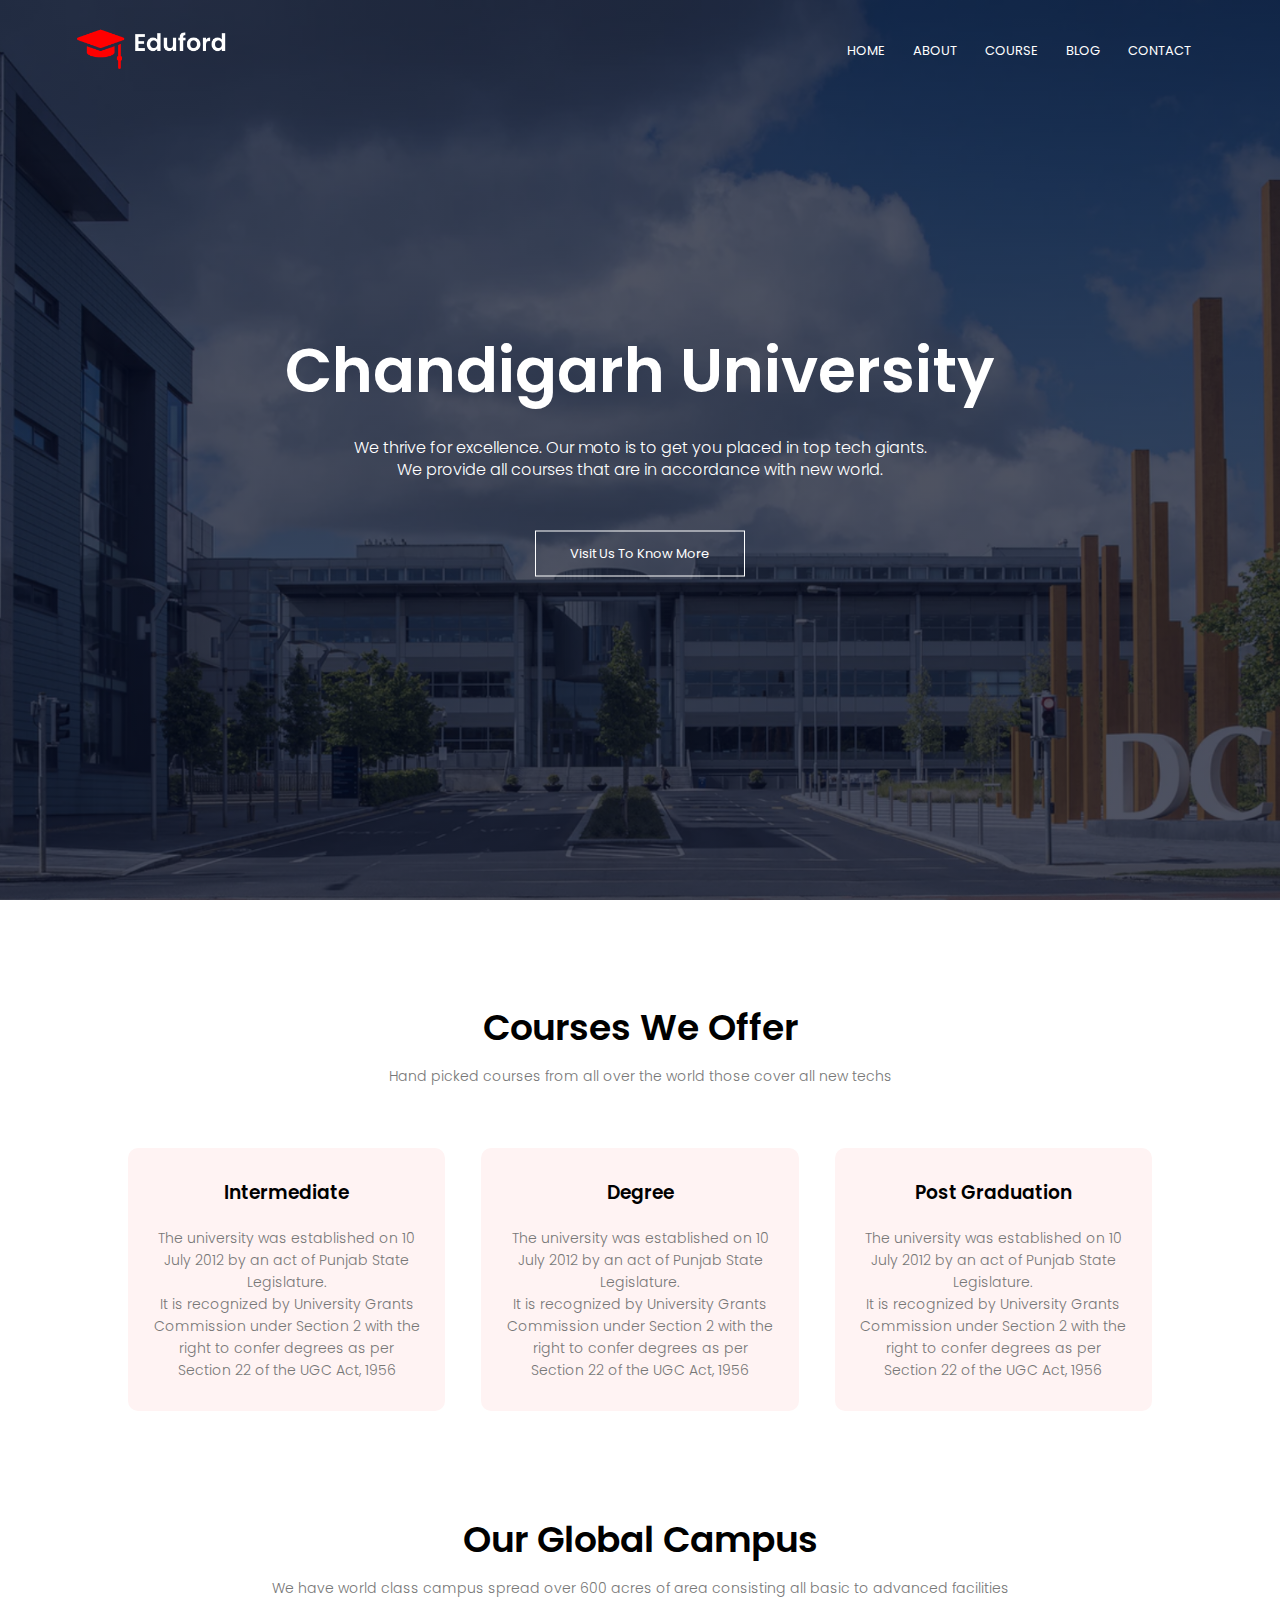
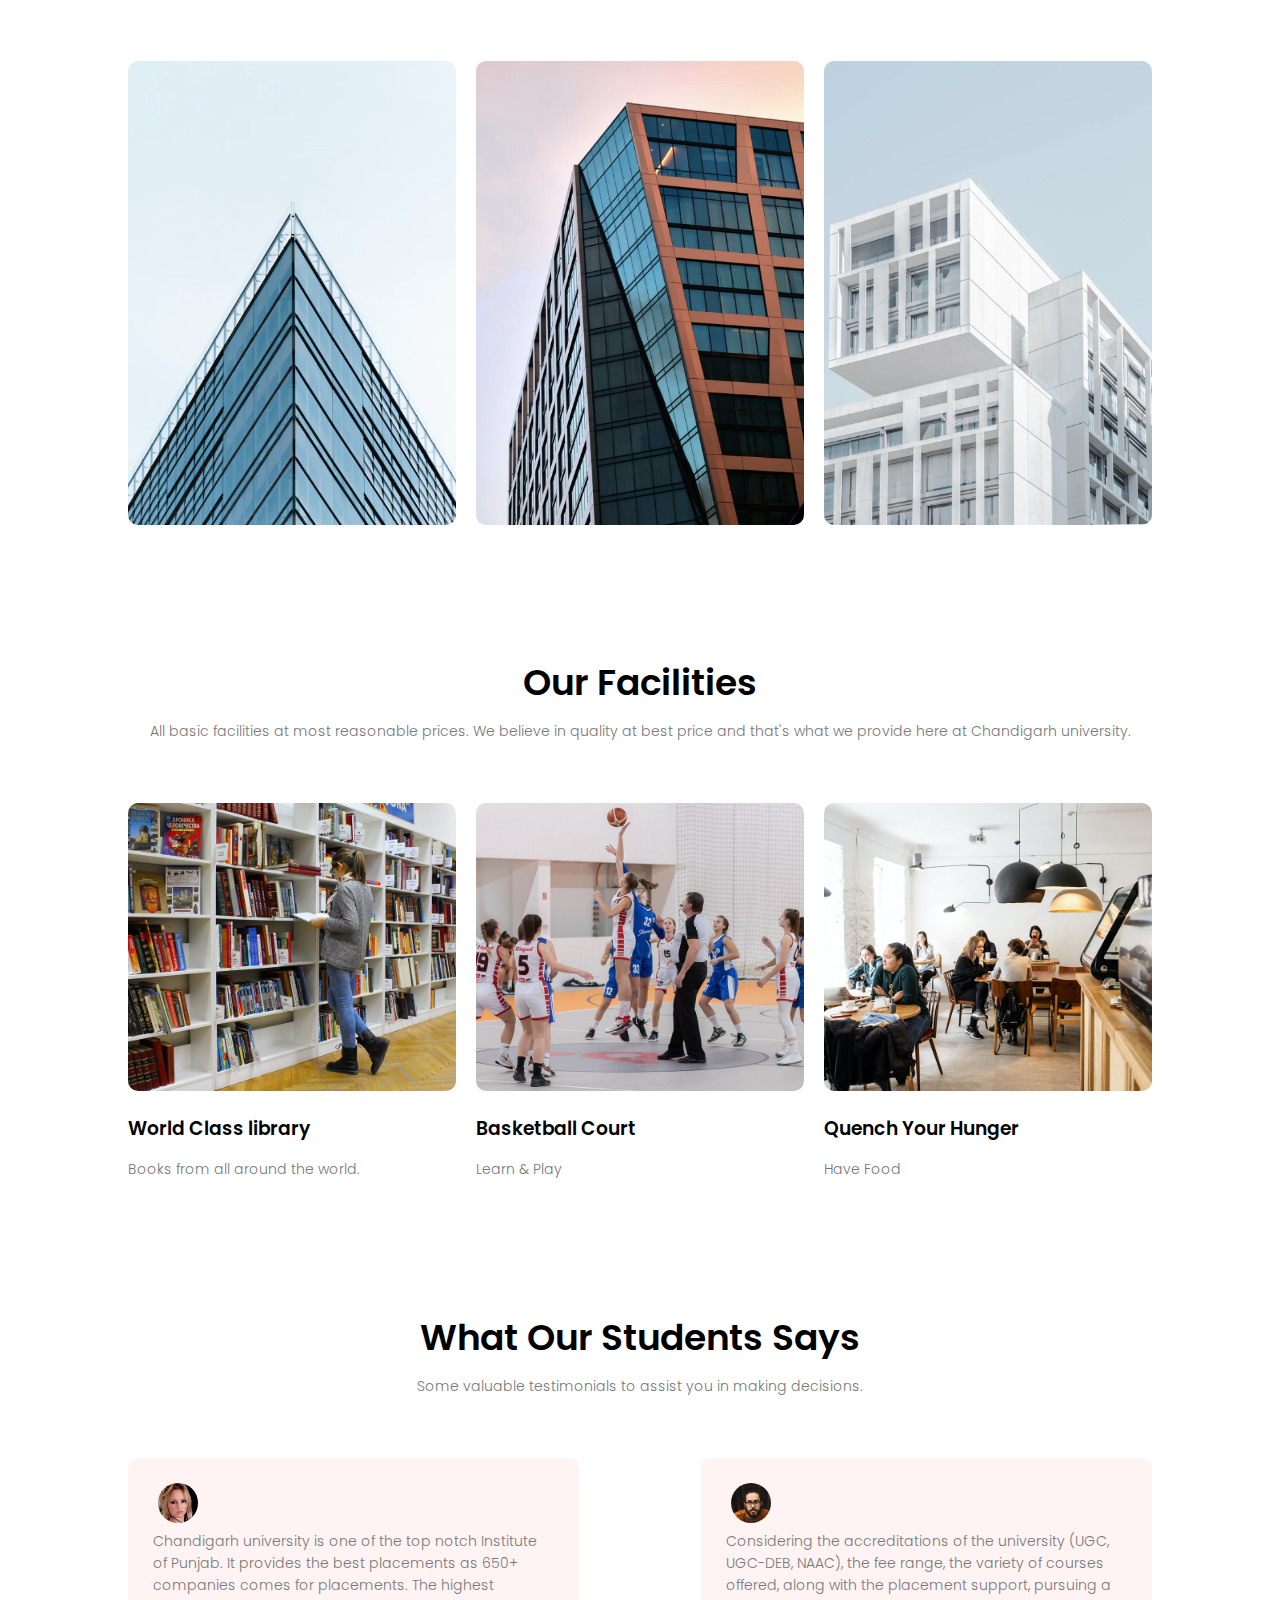
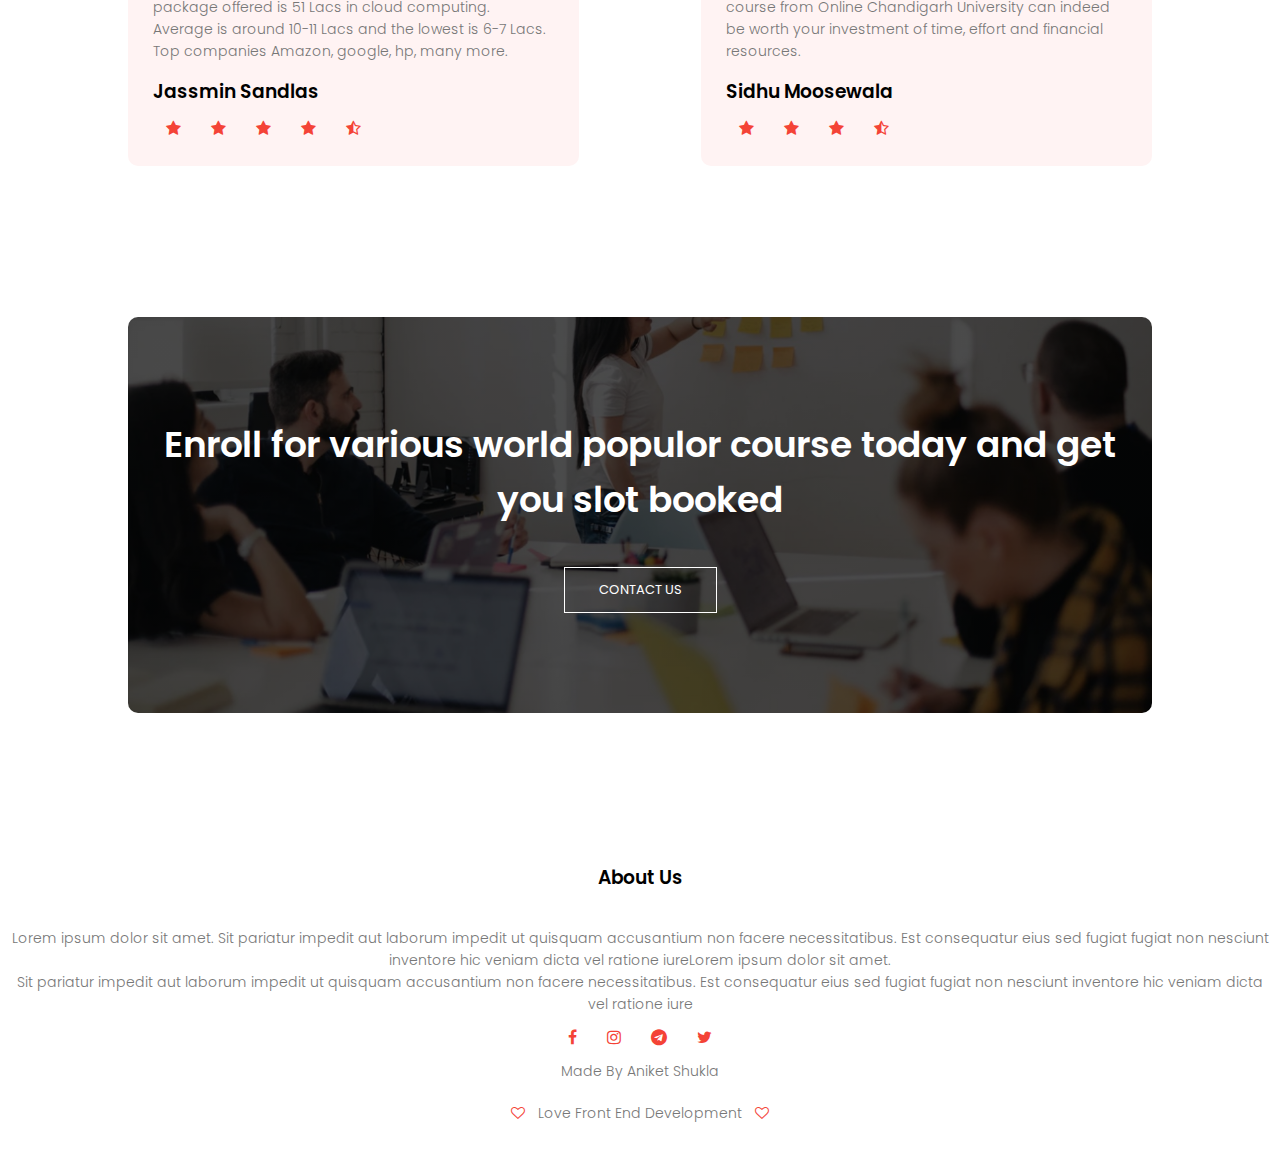
<file: index.html>
<!DOCTYPE html>
<html lang="en">

<head>
    <meta charset="UTF-8">
    <meta http-equiv="X-UA-Compatible" content="IE=edge">
    <meta name="viewport" content="width=device-width, initial-scale=1.0">
    <link rel="stylesheet" href="styles.css">
    <link rel="preconnect" href="https://fonts.googleapis.com">
    <link rel="preconnect" href="https://fonts.gstatic.com" crossorigin>
    <link href="https://fonts.googleapis.com/css2?family=Poppins:wght@200;400;700&display=swap" rel="stylesheet">
    <link rel="stylesheet" href="https://stackpath.bootstrapcdn.com/font-awesome/4.7.0/css/font-awesome.min.css">
    <title>Chandigarh University</title>
</head>

<body>
    <section class="header">
        <nav>
            <a href="index.html"><img src="images/logo.png" alt=""></a>
            <div class="nav-links" id="navLinks">
                <i class="fa fa-times" onclick="hideMenu()"></i>
                <ul>
                    <li><a href="index.html">HOME</a></li>
                    <li><a href="About.html">ABOUT</a></li>
                    <li><a href="Courses.html">COURSE</a></li>
                    <li><a href="Blog.html">BLOG</a></li>
                    <li><a href="Conatct.html">CONTACT</a></li>
                </ul>
            </div>
            <i class="fa fa-bars" onclick="showMenu()"></i>
        </nav>

        <div class="text-box">
            <h1>Chandigarh University</h1>
            <p>We thrive for excellence. Our moto is to get
                you placed in top tech giants.<br> We provide all courses that are in
                accordance with new world.
            </p>
            <a href="" class="hero-btn">Visit Us To Know More</a>
        </div>
    </section>

    <!-------------------- COURSES --------------------->
    <section class="course">
        <h1>Courses We Offer</h1>
        <p>Hand picked courses from all over the world those cover all new techs</p>
        <div class="row">
            <div class="course-col">
                <h3>Intermediate</h3>
                <p>The university was established on 10 July 2012 by an act of Punjab State Legislature.
                <br>It is recognized by University Grants Commission under Section 2 with the right to confer degrees as per Section 22 of the UGC Act, 1956</p>
            </div>
            <div class="course-col">
                <h3>Degree</h3>
                <p>The university was established on 10 July 2012 by an act of Punjab State Legislature.
                <br>It is recognized by University Grants Commission under Section 2 with the right to confer degrees as per Section 22 of the UGC Act, 1956</p>
            </div>
            <div class="course-col">
                <h3>Post Graduation</h3>
                <p>The university was established on 10 July 2012 by an act of Punjab State Legislature.
                <br>It is recognized by University Grants Commission under Section 2 with the right to confer degrees as per Section 22 of the UGC Act, 1956</p>
            </div>
        </div>
    </section>

<!-- Campus -->

    <section class="campus">
        <h1>Our Global Campus</h1>
        <p>We have world class campus spread over 600 acres of 
            area consisting all basic to advanced facilities</p>
        <div class="row">
            <div class="campus-col">
                <img src="images/london.png">
                <div class="layer">
                    <h3>LONDON</h3>
                </div>
            </div>
            <div class="campus-col">
                <img src="images/newyork.png">
                <div class="layer">
                    <h3>NEW YORK</h3>
                </div>
            </div>
            <div class="campus-col">
                <img src="images/washington.png">
                <div class="layer">
                    <h3>WASHINGTON</h3>
                </div>
            </div>
        </div>
    </section>

    <!--------------------- Facilities------------- -->

    <section class="facilities">
        <h1>Our Facilities</h1>
        <p>All basic facilities at most reasonable prices. We believe in quality 
            at best price and that's what we provide here at Chandigarh university.
        </p>
        <div class="row">
            <div class="facilities-col">
                <img src="images/library.png" alt="">
                <h3>World Class library</h3>
                <p>Books from all around the world.</p>
            </div>
            <div class="facilities-col">
                <img src="images/basketball.png" alt="">
                <h3>Basketball Court</h3>
                <p>Learn & Play</p>
            </div>
            <div class="facilities-col">
                <img src="images/cafeteria.png" alt="">
                <h3>Quench Your Hunger</h3>
                <p>Have Food</p>                
            </div>
        </div>
    </section>

    <!-- Testimonials -->
    <section class="testimonials">
        <h1>What Our Students Says</h1>
        <p>Some valuable testimonials to assist you in making decisions.</p>
        <div class="row">
            <div class="testimonials-col">
                <img src="images/user1.jpg">
                <p>Chandigarh university is one of the top notch Institute of Punjab. 
                    It provides the best placements as 650+ companies comes for placements. 
                    The highest package offered is 51 Lacs in cloud computing. 
                    Average is around 10-11 Lacs and the lowest is 6-7 Lacs. 
                    Top companies Amazon, google, hp, many more.</p>
                <h3>Jassmin Sandlas</h3>
                <i class="fa fa-star" aria-hidden="true"></i>
                <i class="fa fa-star" aria-hidden="true"></i>
                <i class="fa fa-star" aria-hidden="true"></i>
                <i class="fa fa-star" aria-hidden="true"></i>
                <i class="fa fa-star-half-o" aria-hidden="true"></i>
            </div>
            <div class="testimonials-col">
                <img src="images/user2.jpg">
                <p>Considering the accreditations of the university 
                    (UGC, UGC-DEB, NAAC), the fee range, the variety of courses offered, 
                    along with the placement support, 
                    pursuing a course from Online Chandigarh University can indeed be worth your investment of time, 
                    effort and financial resources.</p>
                <h3>Sidhu Moosewala</h3>
                <i class="fa fa-star" aria-hidden="true"></i>
                <i class="fa fa-star" aria-hidden="true"></i>
                <i class="fa fa-star" aria-hidden="true"></i>
                <i class="fa fa-star-half-o" aria-hidden="true"></i>
            </div>
        </div>
    </section>

<!------------- Call to Action--------->

<section class="cta">
    <h1>Enroll for various world populor course today and get you slot booked</h1>
    <a href="" class="hero-btn">CONTACT US</a>
</section>

<!--------------- Footer ----------->

<section class="footer">
    <h3>About Us</h3>
    <p>Lorem ipsum dolor sit amet. Sit pariatur impedit aut laborum impedit ut quisquam accusantium non facere necessitatibus. 
        Est consequatur eius sed fugiat fugiat non nesciunt inventore hic veniam dicta vel ratione iureLorem ipsum dolor sit amet. 
        <br>Sit pariatur impedit aut laborum impedit ut quisquam accusantium non facere necessitatibus. Est consequatur eius sed fugiat fugiat non nesciunt inventore hic veniam dicta vel ratione iure</p>

        <div class="icons">
            <i class="fa fa-facebook"></i>
            <i class="fa fa-instagram"></i>
            <i class="fa fa-telegram"></i>
            <i class="fa fa-twitter"></i>
        </div>
        <p>Made By Aniket Shukla</p>
        <p><i class="fa fa-heart-o"></i>Love Front End Development<i class="fa fa-heart-o"></i></p>
</section>











</body>
<script>

    var navLinks = document.getElementById("navLinks");
    function hideMenu() {
        navLinks.style.right = "-200px";
    }
    function showMenu() {
        navLinks.style.right = "0px"
    }
</script>

</html>
</file>
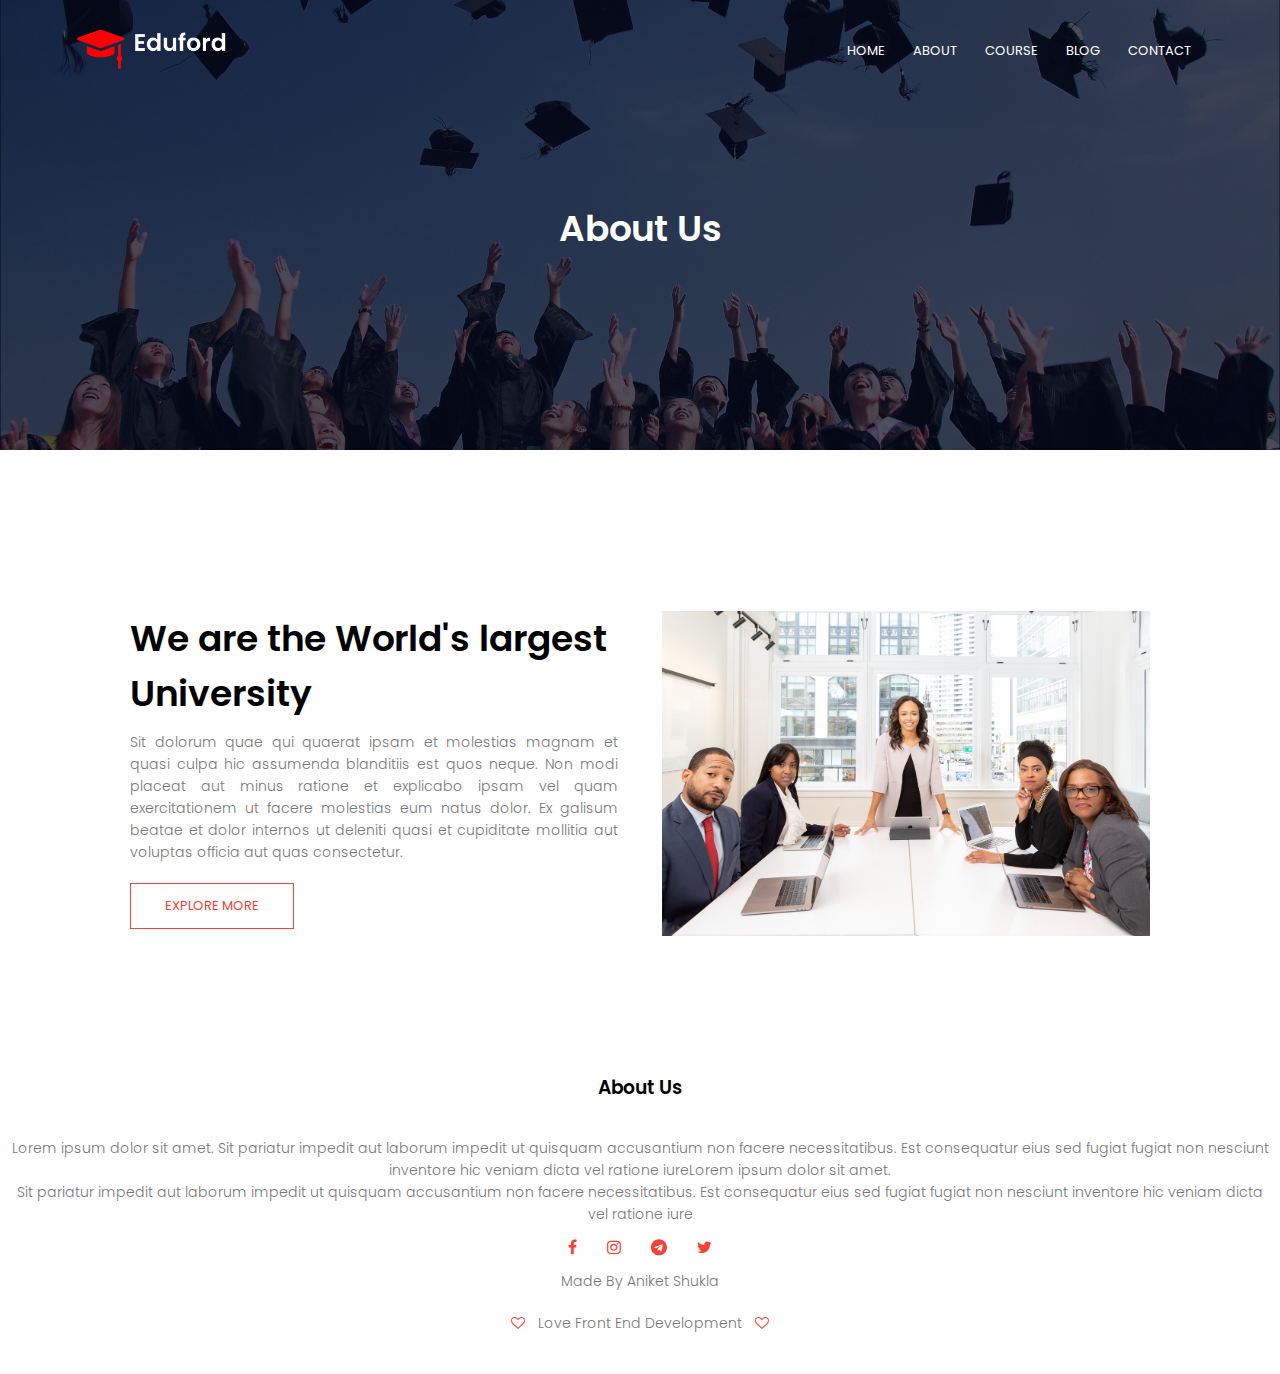
<file: About.html>
<!DOCTYPE html>
<html lang="en">

<head>
    <meta charset="UTF-8">
    <meta http-equiv="X-UA-Compatible" content="IE=edge">
    <meta name="viewport" content="width=device-width, initial-scale=1.0">
    <link rel="stylesheet" href="styles.css">
    <link rel="preconnect" href="https://fonts.googleapis.com">
    <link rel="preconnect" href="https://fonts.gstatic.com" crossorigin>
    <link href="https://fonts.googleapis.com/css2?family=Poppins:wght@200;400;700&display=swap" rel="stylesheet">
    <link rel="stylesheet" href="https://stackpath.bootstrapcdn.com/font-awesome/4.7.0/css/font-awesome.min.css">
    <title>Chandigarh University</title>
</head>

<body>
    <section class="sub-header">
        <nav>
            <a href="index.html"><img src="images/logo.png" alt=""></a>
            <div class="nav-links" id="navLinks">
                <i class="fa fa-times" onclick="hideMenu()"></i>
                <ul>
                    <li><a href="">HOME</a></li>
                    <li><a href="">ABOUT</a></li>
                    <li><a href="">COURSE</a></li>
                    <li><a href="">BLOG</a></li>
                    <li><a href="">CONTACT</a></li>
                </ul>
            </div>
            <i class="fa fa-bars" onclick="showMenu()"></i>
        </nav>
        <h1>About Us</h1>
    </section>

    <!------- About us content ------>

    <section class="about-us">
        <div class="row">
            <div class="about-col">
                <h1>We are the World's largest University</h1>
                <p>Sit dolorum quae qui quaerat ipsam et molestias magnam et quasi culpa hic assumenda blanditiis est
                    quos neque.
                    Non modi placeat aut minus ratione et explicabo ipsam vel quam exercitationem ut facere molestias
                    eum natus dolor.
                    Ex galisum beatae et dolor internos ut deleniti quasi et cupiditate mollitia aut voluptas officia
                    aut quas consectetur.
                </p>
                <a href="#" class="hero-btn red-btn">EXPLORE MORE</a>
            </div>
            <div class="about-col">
                <img src="images/about.jpg">
            </div>
        </div>
    </section>



    <!--------------- Footer ----------->

    <section class="footer">
        <h3>About Us</h3>
        <p>Lorem ipsum dolor sit amet. Sit pariatur impedit aut laborum impedit ut quisquam accusantium non facere
            necessitatibus.
            Est consequatur eius sed fugiat fugiat non nesciunt inventore hic veniam dicta vel ratione iureLorem ipsum
            dolor sit amet.
            <br>Sit pariatur impedit aut laborum impedit ut quisquam accusantium non facere necessitatibus. Est
            consequatur eius sed fugiat fugiat non nesciunt inventore hic veniam dicta vel ratione iure
        </p>

        <div class="icons">
            <i class="fa fa-facebook"></i>
            <i class="fa fa-instagram"></i>
            <i class="fa fa-telegram"></i>
            <i class="fa fa-twitter"></i>
        </div>
        <p>Made By Aniket Shukla</p>
        <p><i class="fa fa-heart-o"></i>Love Front End Development<i class="fa fa-heart-o"></i></p>
    </section>
</body>
<script>

    var navLinks = document.getElementById("navLinks");
    function hideMenu() {
        navLinks.style.right = "-200px";
    }
    function showMenu() {
        navLinks.style.right = "0px"
    }
</script>

</html>
</file>
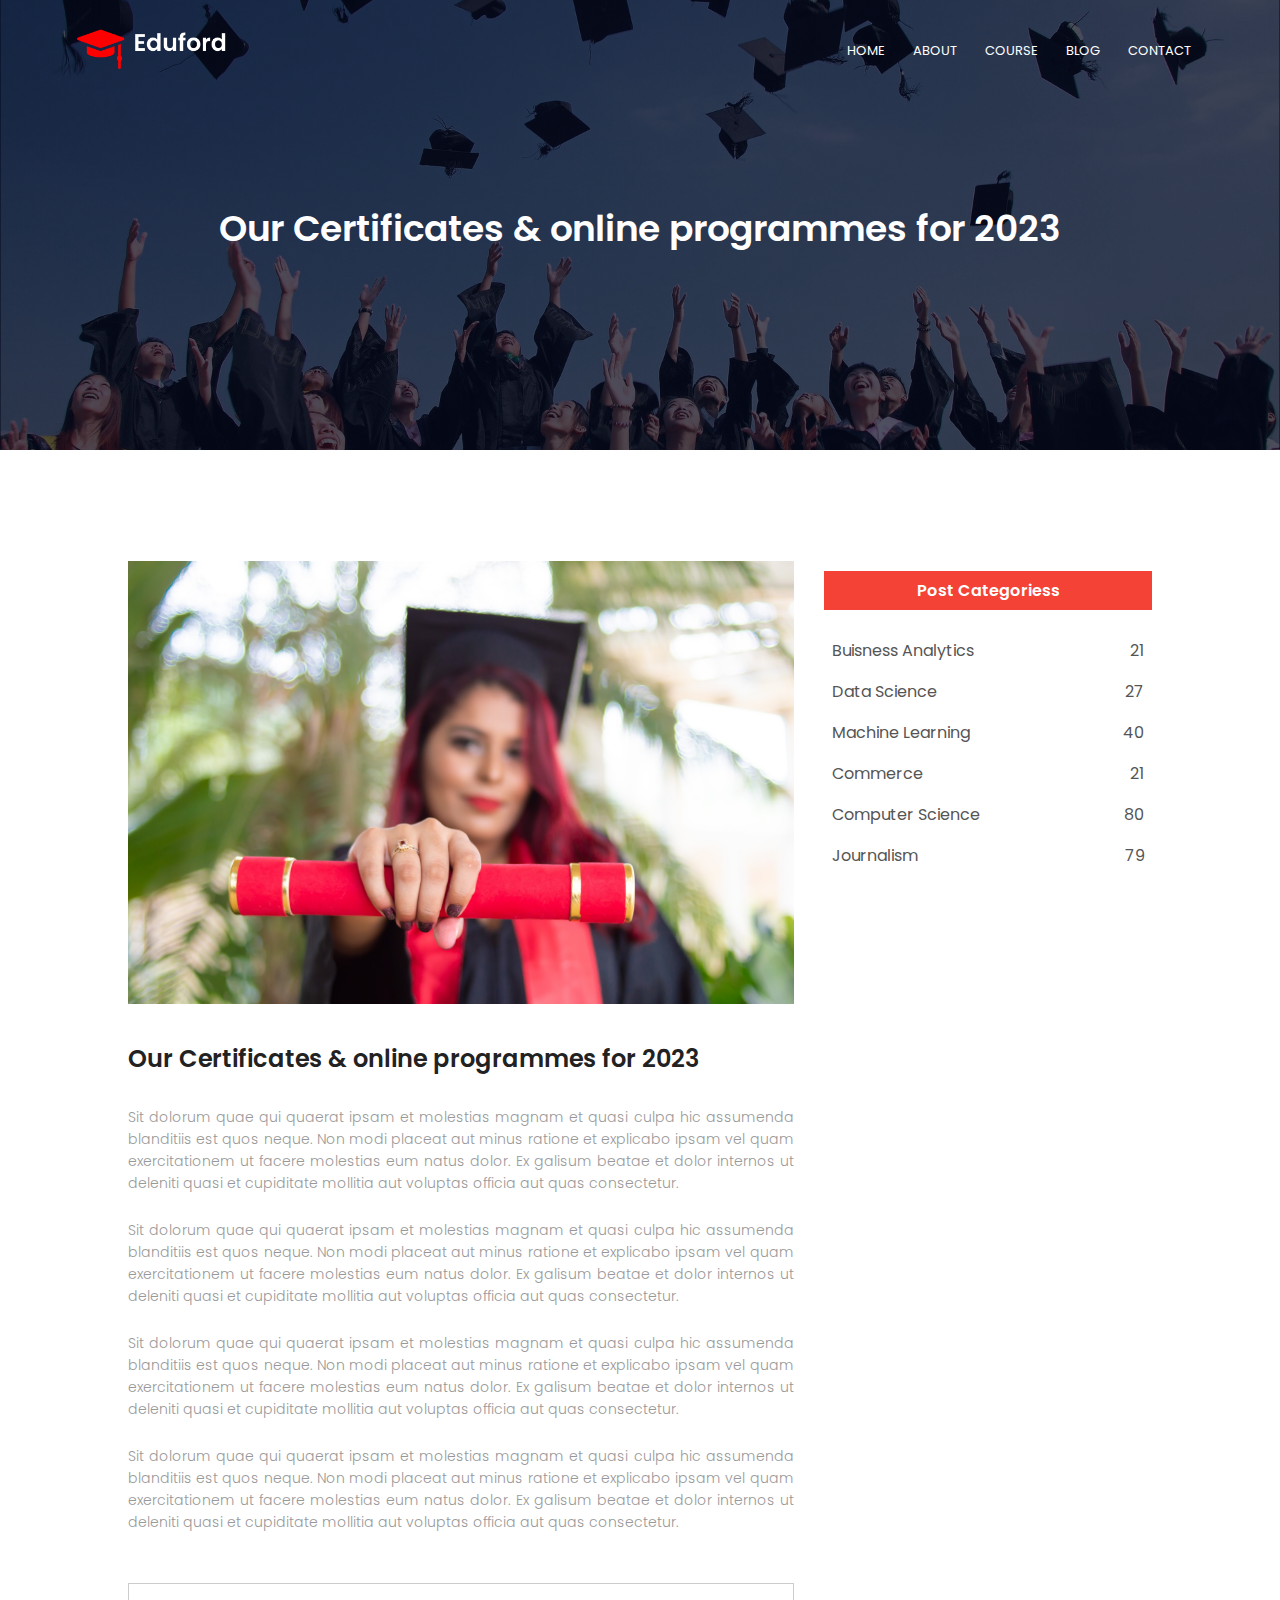
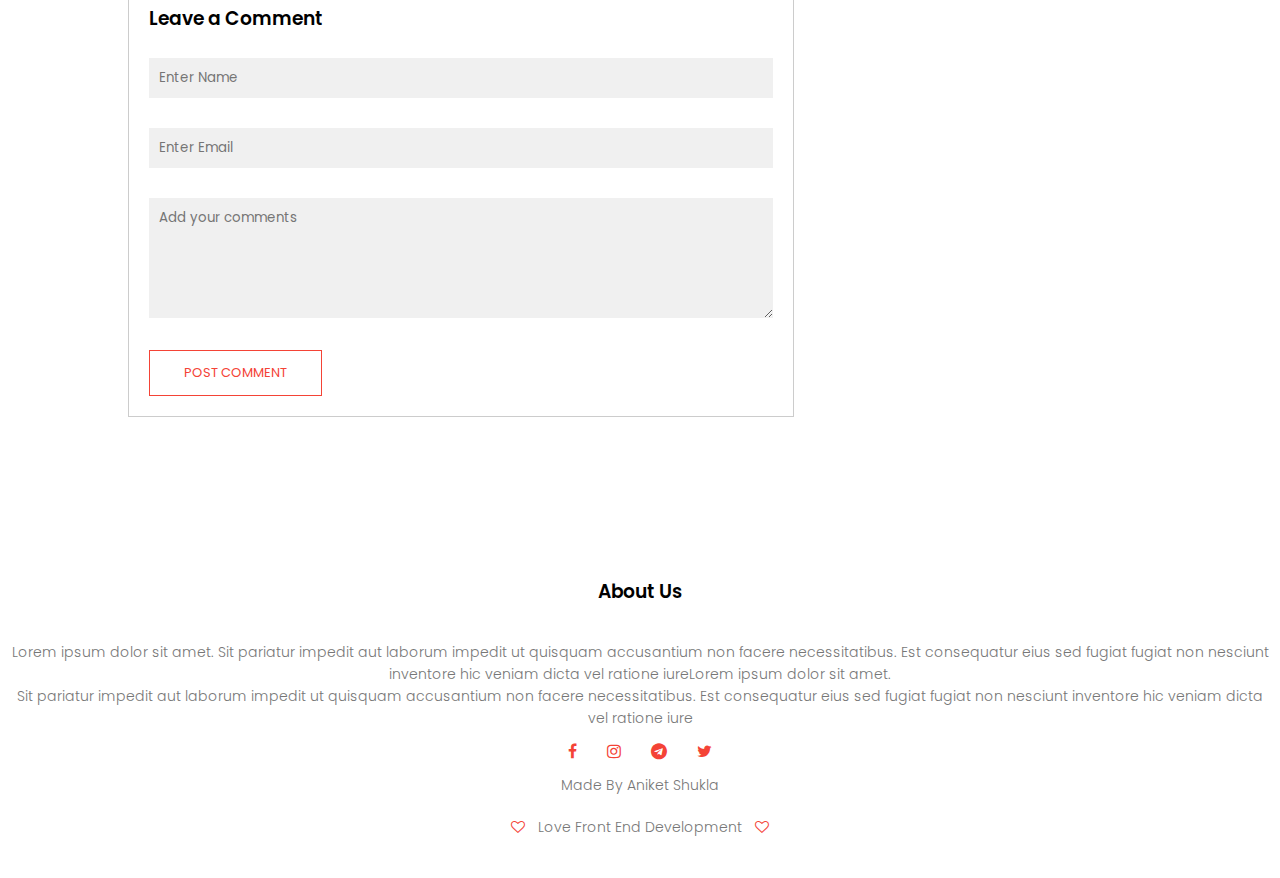
<file: Blog.html>
<!DOCTYPE html>
<html lang="en">

<head>
    <meta charset="UTF-8">
    <meta http-equiv="X-UA-Compatible" content="IE=edge">
    <meta name="viewport" content="width=device-width, initial-scale=1.0">
    <link rel="stylesheet" href="styles.css">
    <link rel="preconnect" href="https://fonts.googleapis.com">
    <link rel="preconnect" href="https://fonts.gstatic.com" crossorigin>
    <link href="https://fonts.googleapis.com/css2?family=Poppins:wght@200;400;700&display=swap" rel="stylesheet">
    <link rel="stylesheet" href="https://stackpath.bootstrapcdn.com/font-awesome/4.7.0/css/font-awesome.min.css">
    <title>Chandigarh University</title>
</head>

<body>
    <section class="sub-header">
        <nav>
            <a href="index.html"><img src="images/logo.png" alt=""></a>
            <div class="nav-links" id="navLinks">
                <i class="fa fa-times" onclick="hideMenu()"></i>
                <ul>
                    <li><a href="index.html">HOME</a></li>
                    <li><a href="About.html">ABOUT</a></li>
                    <li><a href="Courses.html">COURSE</a></li>
                    <li><a href="Blog.html">BLOG</a></li>
                    <li><a href="Conatct.html">CONTACT</a></li>
                </ul>
            </div>
            <i class="fa fa-bars" onclick="showMenu()"></i>
        </nav>
        <h1>Our Certificates & online programmes for 2023</h1>
    </section>

    <!-- ---------Blog page Content------ -->
    <section class="blog-content">
        <div class="row">
            <div class="blog-left">
                <img src="images/certificate.jpg" alt="">
                <h2>Our Certificates & online programmes for 2023</h2>
                <p>Sit dolorum quae qui quaerat ipsam et molestias magnam et quasi culpa hic assumenda blanditiis est
                    quos neque.
                    Non modi placeat aut minus ratione et explicabo ipsam vel quam exercitationem ut facere molestias
                    eum natus dolor.
                    Ex galisum beatae et dolor internos ut deleniti quasi et cupiditate mollitia aut voluptas officia
                    aut quas consectetur.</p>
                <br>
                <p>
                    Sit dolorum quae qui quaerat ipsam et molestias magnam et quasi culpa hic assumenda blanditiis est
                    quos neque.
                    Non modi placeat aut minus ratione et explicabo ipsam vel quam exercitationem ut facere molestias
                    eum natus dolor.
                    Ex galisum beatae et dolor internos ut deleniti quasi et cupiditate mollitia aut voluptas officia
                    aut quas consectetur.
                </p>
                <br>
                <p>
                    Sit dolorum quae qui quaerat ipsam et molestias magnam et quasi culpa hic assumenda blanditiis est
                    quos neque.
                    Non modi placeat aut minus ratione et explicabo ipsam vel quam exercitationem ut facere molestias
                    eum natus dolor.
                    Ex galisum beatae et dolor internos ut deleniti quasi et cupiditate mollitia aut voluptas officia
                    aut quas consectetur.
                </p>
                <br>
                <p>
                    Sit dolorum quae qui quaerat ipsam et molestias magnam et quasi culpa hic assumenda blanditiis est
                    quos neque.
                    Non modi placeat aut minus ratione et explicabo ipsam vel quam exercitationem ut facere molestias
                    eum natus dolor.
                    Ex galisum beatae et dolor internos ut deleniti quasi et cupiditate mollitia aut voluptas officia
                    aut quas consectetur.
                </p>

                <div class="comment-box">
                    <h3>Leave a Comment</h3>
                    <form class="comment-form">
                        <input type="text" placeholder="Enter Name">
                        <input type="text" placeholder="Enter Email">
                        <textarea rows="5" placeholder="Add your comments"></textarea>
                        <button type="submit" class="hero-btn red-btn">POST COMMENT</button>
                    </form>
                </div>
            </div>
            <div class="blog-right">
                <h3>Post Categoriess</h3>
                <div>
                    <span>Buisness Analytics</span>
                    <span>21</span>
                </div>
                <div>
                    <span>Data Science</span>
                    <span>27</span>
                </div>
                <div>
                    <span>Machine Learning</span>
                    <span>40</span>
                </div>
                <div>
                    <span>Commerce</span>
                    <span>21</span>
                </div>
                <div>
                    <span>Computer Science</span>
                    <span>80</span>
                </div>
                <div>
                    <span>Journalism</span>
                    <span>79</span>
                </div>
            </div>
        </div>
    </section>

  

    <!--------------- Footer ----------->

    <section class="footer">
        <h3>About Us</h3>
        <p>Lorem ipsum dolor sit amet. Sit pariatur impedit aut laborum impedit ut quisquam accusantium non facere
            necessitatibus.
            Est consequatur eius sed fugiat fugiat non nesciunt inventore hic veniam dicta vel ratione iureLorem ipsum
            dolor sit amet.
            <br>Sit pariatur impedit aut laborum impedit ut quisquam accusantium non facere necessitatibus. Est
            consequatur eius sed fugiat fugiat non nesciunt inventore hic veniam dicta vel ratione iure
        </p>

        <div class="icons">
            <i class="fa fa-facebook"></i>
            <i class="fa fa-instagram"></i>
            <i class="fa fa-telegram"></i>
            <i class="fa fa-twitter"></i>
        </div>
        <p>Made By Aniket Shukla</p>
        <p><i class="fa fa-heart-o"></i>Love Front End Development<i class="fa fa-heart-o"></i></p>
    </section>
</body>
<script>

    var navLinks = document.getElementById("navLinks");
    function hideMenu() {
        navLinks.style.right = "-200px";
    }
    function showMenu() {
        navLinks.style.right = "0px"
    }
</script>

</html>
</file>
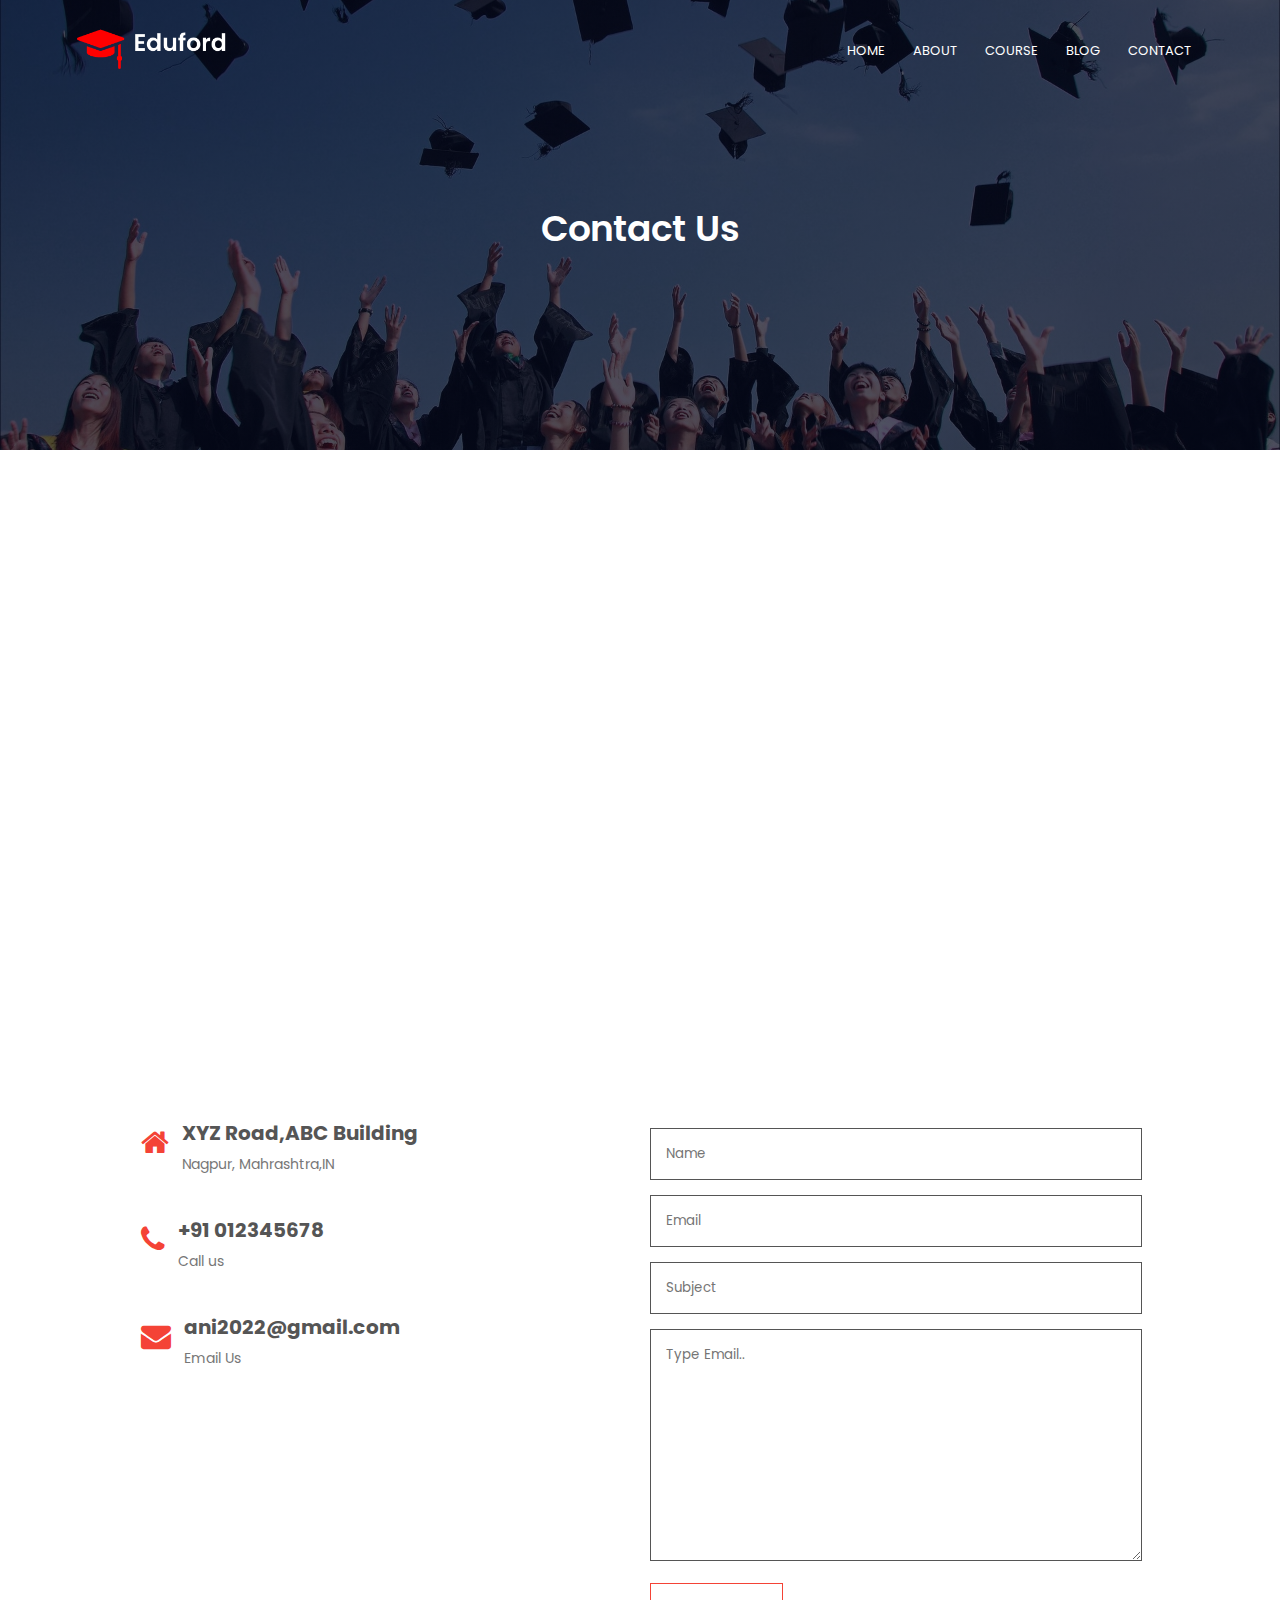
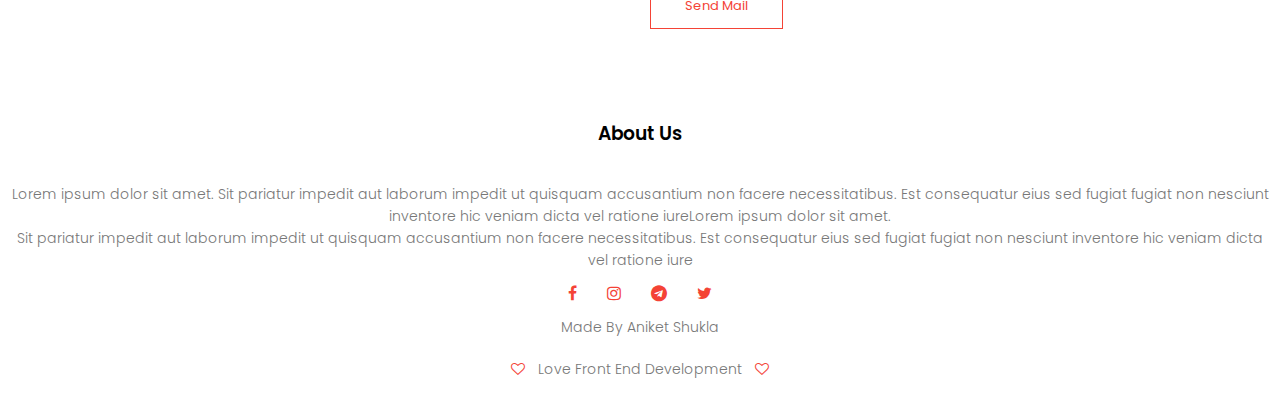
<file: Conatct.html>
<!DOCTYPE html>
<html lang="en">

<head>
    <meta charset="UTF-8">
    <meta http-equiv="X-UA-Compatible" content="IE=edge">
    <meta name="viewport" content="width=device-width, initial-scale=1.0">
    <link rel="stylesheet" href="styles.css">
    <link rel="preconnect" href="https://fonts.googleapis.com">
    <link rel="preconnect" href="https://fonts.gstatic.com" crossorigin>
    <link href="https://fonts.googleapis.com/css2?family=Poppins:wght@200;400;700&display=swap" rel="stylesheet">
    <link rel="stylesheet" href="https://stackpath.bootstrapcdn.com/font-awesome/4.7.0/css/font-awesome.min.css">
    <title>Chandigarh University</title>
</head>

<body>
    <section class="sub-header">
        <nav>
            <a href="index.html"><img src="images/logo.png" alt=""></a>
            <div class="nav-links" id="navLinks">
                <i class="fa fa-times" onclick="hideMenu()"></i>
                <ul>
                    <li><a href="">HOME</a></li>
                    <li><a href="">ABOUT</a></li>
                    <li><a href="">COURSE</a></li>
                    <li><a href="">BLOG</a></li>
                    <li><a href="">CONTACT</a></li>
                </ul>
            </div>
            <i class="fa fa-bars" onclick="showMenu()"></i>
        </nav>
        <h1>Contact Us</h1>
    </section>

    <!------- Cotact us ------>
    <section class="location">
        <iframe src="https://www.google.com/maps/embed?pb=!1m18!1m12!1m3!1d119065.02905827784!2d78.99010815318482!3d21.161065901943335!2m3!1f0!2f0!3f0!3m2!1i1024!2i768!4f13.1!3m3!1m2!1s0x3bd4c0a5a31faf13%3A0x19b37d06d0bb3e2b!2sNagpur%2C%20Maharashtra!5e0!3m2!1sen!2sin!4v1685912069513!5m2!1sen!2sin" 
        width="600" height="450" style="border:0;" allowfullscreen="" loading="lazy" referrerpolicy="no-referrer-when-downgrade"></iframe>
    </section>

    <section class="contact-us">
        <div class="row">
            <div class="contact-col">
                <div>
                    <i class="fa fa-home"></i>
                    <span>
                        <h5>XYZ Road,ABC Building</h5>
                        <p>Nagpur, Mahrashtra,IN</p>
                    </span>
                </div>
                <div>
                    <i class="fa fa-phone"></i>
                    <span>
                        <h5>+91 012345678</h5>
                        <p>Call us </p>
                    </span>
                </div>
                <div>
                    <i class="fa fa-envelope"></i>
                    <span>
                        <h5>ani2022@gmail.com</h5>
                        <p>Email Us</p>
                    </span>
                </div>
            </div>
            <div class="contact-col">
                <form action="form-handler.php" method="post">
                    <input type="text" name="name" placeholder="Name" required>
                    <input type="text" name="email" placeholder="Email" required>
                    <input type="text" name="subject" placeholder="Subject" required>
                    <textarea rows="10" name="message" placeholder="Type Email.."></textarea>
                    <button type="submit" class="hero-btn red-btn">Send Mail</button>
                </form>
            </div>

        </div>
    </section>
    <!--------------- Footer ----------->

    <section class="footer">
        <h3>About Us</h3>
        <p>Lorem ipsum dolor sit amet. Sit pariatur impedit aut laborum impedit ut quisquam accusantium non facere
            necessitatibus.
            Est consequatur eius sed fugiat fugiat non nesciunt inventore hic veniam dicta vel ratione iureLorem ipsum
            dolor sit amet.
            <br>Sit pariatur impedit aut laborum impedit ut quisquam accusantium non facere necessitatibus. Est
            consequatur eius sed fugiat fugiat non nesciunt inventore hic veniam dicta vel ratione iure
        </p>

        <div class="icons">
            <i class="fa fa-facebook"></i>
            <i class="fa fa-instagram"></i>
            <i class="fa fa-telegram"></i>
            <i class="fa fa-twitter"></i>
        </div>
        <p>Made By Aniket Shukla</p>
        <p><i class="fa fa-heart-o"></i>Love Front End Development<i class="fa fa-heart-o"></i></p>
    </section>
</body>
<script>

    var navLinks = document.getElementById("navLinks");
    function hideMenu() {
        navLinks.style.right = "-200px";
    }
    function showMenu() {
        navLinks.style.right = "0px"
    }
</script>

</html>
</file>
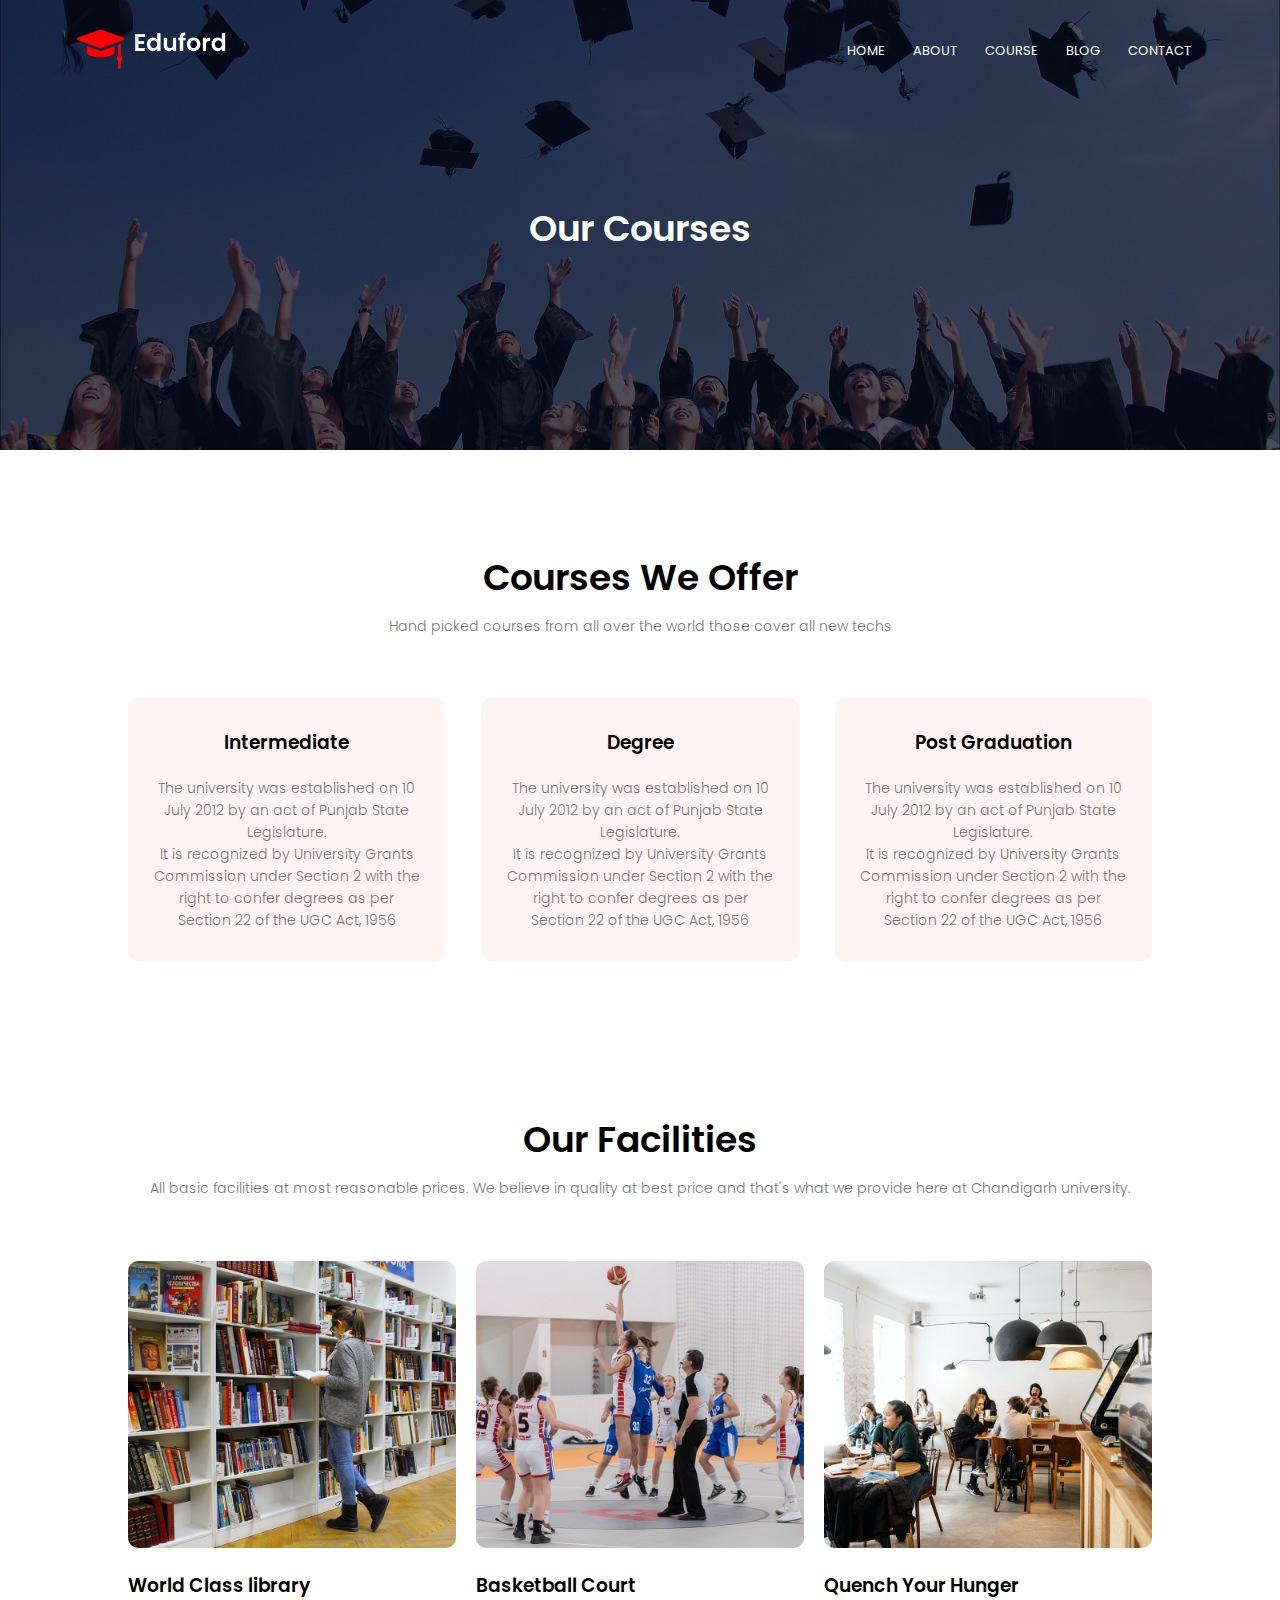
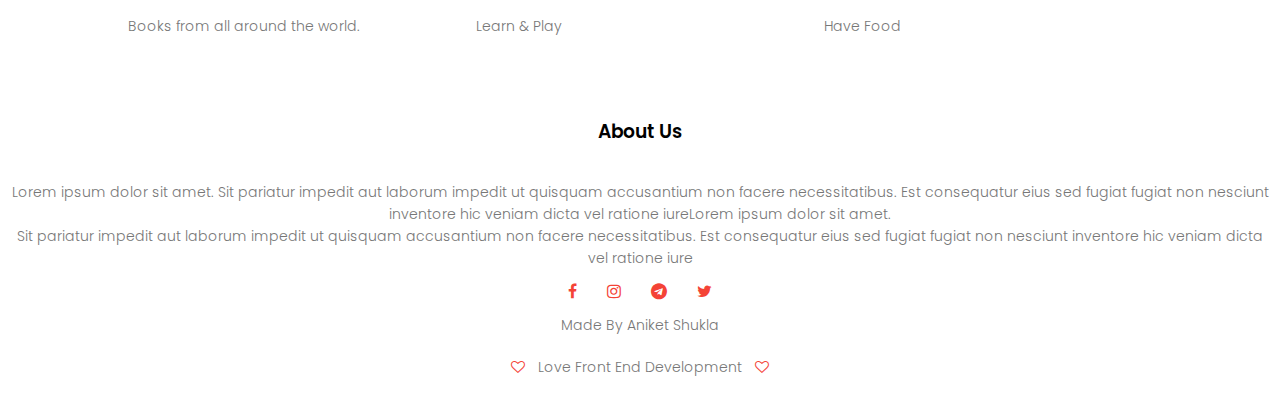
<file: Courses.html>
<!DOCTYPE html>
<html lang="en">

<head>
    <meta charset="UTF-8">
    <meta http-equiv="X-UA-Compatible" content="IE=edge">
    <meta name="viewport" content="width=device-width, initial-scale=1.0">
    <link rel="stylesheet" href="styles.css">
    <link rel="preconnect" href="https://fonts.googleapis.com">
    <link rel="preconnect" href="https://fonts.gstatic.com" crossorigin>
    <link href="https://fonts.googleapis.com/css2?family=Poppins:wght@200;400;700&display=swap" rel="stylesheet">
    <link rel="stylesheet" href="https://stackpath.bootstrapcdn.com/font-awesome/4.7.0/css/font-awesome.min.css">
    <title>Chandigarh University</title>
</head>

<body>
    <section class="sub-header">
        <nav>
            <a href="index.html"><img src="images/logo.png" alt=""></a>
            <div class="nav-links" id="navLinks">
                <i class="fa fa-times" onclick="hideMenu()"></i>
                <ul>
                    <li><a href="index.html">HOME</a></li>
                    <li><a href="About.html">ABOUT</a></li>
                    <li><a href="Courses.html">COURSE</a></li>
                    <li><a href="Blog.html">BLOG</a></li>
                    <li><a href="Conatct.html">CONTACT</a></li>
                </ul>
            </div>
            <i class="fa fa-bars" onclick="showMenu()"></i>
        </nav>
        <h1>Our Courses</h1>
    </section>

    <!------- Courses content ------>

    <section class="course">
        <h1>Courses We Offer</h1>
        <p>Hand picked courses from all over the world those cover all new techs</p>
        <div class="row">
            <div class="course-col">
                <h3>Intermediate</h3>
                <p>The university was established on 10 July 2012 by an act of Punjab State Legislature.
                <br>It is recognized by University Grants Commission under Section 2 with the right to confer degrees as per Section 22 of the UGC Act, 1956</p>
            </div>
            <div class="course-col">
                <h3>Degree</h3>
                <p>The university was established on 10 July 2012 by an act of Punjab State Legislature.
                <br>It is recognized by University Grants Commission under Section 2 with the right to confer degrees as per Section 22 of the UGC Act, 1956</p>
            </div>
            <div class="course-col">
                <h3>Post Graduation</h3>
                <p>The university was established on 10 July 2012 by an act of Punjab State Legislature.
                <br>It is recognized by University Grants Commission under Section 2 with the right to confer degrees as per Section 22 of the UGC Act, 1956</p>
            </div>
        </div>
    </section>

    <!-- Facilities -->

    <section class="facilities">
        <h1>Our Facilities</h1>
        <p>All basic facilities at most reasonable prices. We believe in quality 
            at best price and that's what we provide here at Chandigarh university.
        </p>
        <div class="row">
            <div class="facilities-col">
                <img src="images/library.png" alt="">
                <h3>World Class library</h3>
                <p>Books from all around the world.</p>
            </div>
            <div class="facilities-col">
                <img src="images/basketball.png" alt="">
                <h3>Basketball Court</h3>
                <p>Learn & Play</p>
            </div>
            <div class="facilities-col">
                <img src="images/cafeteria.png" alt="">
                <h3>Quench Your Hunger</h3>
                <p>Have Food</p>                
            </div>
        </div>
    </section>



    <!--------------- Footer ----------->

    <section class="footer">
        <h3>About Us</h3>
        <p>Lorem ipsum dolor sit amet. Sit pariatur impedit aut laborum impedit ut quisquam accusantium non facere
            necessitatibus.
            Est consequatur eius sed fugiat fugiat non nesciunt inventore hic veniam dicta vel ratione iureLorem ipsum
            dolor sit amet.
            <br>Sit pariatur impedit aut laborum impedit ut quisquam accusantium non facere necessitatibus. Est
            consequatur eius sed fugiat fugiat non nesciunt inventore hic veniam dicta vel ratione iure
        </p>

        <div class="icons">
            <i class="fa fa-facebook"></i>
            <i class="fa fa-instagram"></i>
            <i class="fa fa-telegram"></i>
            <i class="fa fa-twitter"></i>
        </div>
        <p>Made By Aniket Shukla</p>
        <p><i class="fa fa-heart-o"></i>Love Front End Development<i class="fa fa-heart-o"></i></p>
    </section>
</body>
<script>

    var navLinks = document.getElementById("navLinks");
    function hideMenu() {
        navLinks.style.right = "-200px";
    }
    function showMenu() {
        navLinks.style.right = "0px"
    }
</script>

</html>
</file>
<file: styles.css>
* {
    margin: 0;
    padding: 0;
    font-family: 'Poppins', sans-serif;
    box-sizing: border-box;
}


.header {
    min-height: 100vh;
    width: 100%;
    background-image: linear-gradient(rgba(4, 9, 30, 0.7), rgba(4, 9, 30, 0.7)), url(images/banner.png);
    background-position: center;
    background-size: cover;
    position: relative;
}

nav {
    display: flex;  
    flex-direction: row;
    padding: 2% 6%;
    justify-content: space-between;
    align-items: center;
}

nav img {
    width: 150px;
}

.nav-links {
    flex: 1;
    text-align: right;
}

.nav-links ul li {
    list-style-type: none;
    display: inline-block;
    padding: 8px 12px;
    position: relative;
}

.nav-links ul li a {
    color: #fff;
    text-decoration: none;
    font-size: 13px;
}

.nav-links ul li::after {
    content: "";
    width: 0%;
    height: 2px;
    background: #f44336;
    display: block;
    margin: auto;
    transition: all 0.5s;
}

.nav-links ul li:hover::after {
    width: 100%;
}

.text-box {
    width: 90%;
    color: #fff;
    position: absolute;
    top: 50%;
    left: 50%;
    text-align: center;
    transform: translate(-50%, -50%);
}

.text-box h1 {
    font-size: 62px;
}

.text-box p {
    margin: 10px 0 40px;
    font-size: 16px;
    color: #fff;
}

.hero-btn {
    display: inline-block;
    text-decoration: none;
    color: #fff;
    border: 1px solid #fff;
    padding: 12px 34px;
    font-size: 13px;
    background: transparent;
    position: relative;
    cursor: pointer;
    transition: 1s;
}

.hero-btn:hover {
    border: 1px solid #f44336;
    background-color: #f44336;
}

nav .fa {
    display: none;
}


/*------------- Responsive Code Header------------ */

@media(max-width: 700px) {
    .text-box h1 {
        font-size: 20px;
    }

    .nav-links ul li {
        display: block;
    }

    .nav-links {
        position: fixed;
        background: #f44336;
        height: 100vh;
        width: 200px;
        top: 0;
        right: -200px;
        text-align: left;
        z-index: 2;
        transition: 1s;
    }

    nav .fa {
        display: block;
        color: #fff;
        margin: 10px;
        cursor: pointer;
        font-size: 22px;
    }

    .nav-links ul {
        padding: 30px;
    }


}

/* -----------COURSE----- */
.course {
    width: 80%;
    padding-top: 100px;
    text-align: center;
    margin: auto;
}

h1 {
    font-size: 36px;
    font-weight: 600;
}

p {
    color: #777;
    font-size: 14px;
    font-weight: 300;
    line-height: 22px;
    padding: 10px;
}

.row {
    margin-top: 5%;
    display: flex;
    justify-content: space-between;
}

.course-col {
    flex-basis: 31%;
    background: #fff3f3;
    border-radius: 10px;
    margin-bottom: 5%;
    padding: 20px 15px;
    box-sizing: border-box;
    transition: all 1s;
}

h3 {
    text-align: center;
    margin: 10px 0px;
    font-weight: 600;
}

.course-col:hover {
    box-shadow: 0 0 20px 0px rgb(0, 0, 0);
}


/* --------Responsive code for COURSES---- */

@media(max-width: 700px) {
    .row {
        flex-direction: column;
    }
}

/* --------Campus---- */
.campus {
    width: 80%;
    margin: auto;
    text-align: center;
    padding-top: 50px;
}


.campus-col {
    flex-basis: 32%;
    overflow: hidden;
    border-radius: 10px;
    margin-bottom: 30px;
    position: relative;
    box-sizing: border-box;
}

.campus-col img {
    width: 100%;
    display: block;
}

.campus-col .layer {
    background: transparent;
    width: 100%;
    height: 100%;
    position: absolute;
    top: 0%;
    left: 0%;
    transition: 0.5s;
    cursor: pointer;
}

.layer:hover {
    background: rgba(226,0,0,0.7);
}

.campus-col h3 {
    width: 100%;
    font-weight: 500;
    color: #fff;
    font-size: 26px;
    bottom: 0;
    left: 50%;
    position: absolute;
    transform: translateX(-50%);
    opacity: 0;
    transition: 0.5s;
}

.layer:hover h3 {
    opacity: 1;
    bottom: 49%;
}

/* Facilities */
.facilities {
    width: 80%;
    text-align: center;
    margin: auto;
    padding-top: 100px;
}

.facilities-col {
    flex-basis: 32%;
    border-radius: 10px;
    margin-bottom: 30px;
    text-align: left;
}

.facilities-col img {
    width: 100%;
    border-radius: 10px;
}

.facilities-col p{
    padding: 0;
}

.facilities-col h3 {
    margin-top: 16px;
    margin-bottom: 15px;
    text-align: left;
}

/* ------testimonials---------- */
.testimonials {
    width: 80%;
    margin: auto;
    padding-top: 100px;
    text-align: center;
}

.testimonials-col {
    flex-basis: 44%;
    border-radius: 10px;
    margin-bottom: 5%;
    text-align: left;
    background-color: #fff3f3;
    padding: 25px;
    /* display: flex; */
    /* flex-direction: column; */
    cursor: pointer;
}

.testimonials-col img {
    height: 40px;
    margin-left: 5px;
    margin-right: 30px;
    border-radius: 50%;
}

.testimonials-col p {
    padding: 0px;
}

.testimonials-col h3 {
    margin-top: 15px;
    text-align: left;
}

.testimonials-col .fa {
    color: #f44336;
}

/* ----Call to Action---- */

.cta {
    width: 80%;
    margin: 100px auto;
    background-image: linear-gradient(rgba(0,0,0,0.7),rgba(0,0,0,0.7)),url(images/banner2.jpg);
    background-position: top;
    background-size: cover;
    border-radius: 10px;
    text-align: center;
    padding: 100px 0;
}

.cta h1 {
    color: #fff;
    margin-bottom: 40px;
}

@media(max-width : 700px) {
    .cta h1 {
        color: #fff;
        margin-bottom: 40px;
        font-size: 20px;
    }
}

/* ---------------Footer----------------- */

.footer {
    width: 100%;
    text-align: center;
    padding: 30px 0;
}

.footer h3 {
    margin-bottom: 25px;
    margin-top: 20px;
    font-weight: 600;
}

.fa{
    color: #f44336;
    margin: 0 13px;
}


/* ---------------CSS for about us page------------ */

.sub-header {
    height: 50vh;
    width: 100%;
    background-image: linear-gradient(rgba(4,9,30,0.7),rgba(4,9,30,0.7)),url(images/background.jpg);
    background-position: center;
    background-size: cover;
    text-align: center;
    color: #fff;
}

.sub-header h1 {
    margin-top: 100px;
}

.about-us {
    width: 80%;
    margin: auto;
    padding-top: 80px;
    padding-bottom: 50px;
}

.about-col {
    flex-basis: 48%;
    padding: 30px 2px;
}

.about-col img {
    width: 100%;
}

.about-col h1 {
    padding-top: 0px;
}

.about-col p {
    padding: 10px 0px 20px 0px;
    text-align: justify;
}

.red-btn {
    border: 1px solid #f44336;
    color: #f44336;
    background: transparent;
}

.red-btn:hover {
    color: white;
}

/* --------Blog Content----------- */

.blog-content {
    width: 80%;
    margin: auto;
    padding: 60px 0;
}

.blog-left {
    flex-basis: 65%;
}

.blog-left img {
    width: 100%;
}

.blog-left h2 {
    color: #222;
    font-weight: 600;
    margin: 30px 0;
}

.blog-left p {
    padding: 0;
    color: #999;
    text-align: justify;
}

.blog-right {
    flex-basis: 32%;
}

.blog-right h3 {
    background: #f44336;
    color: #fff;
    padding: 7px;
    font-size: 16px;
    margin-bottom: 20px;
}

.blog-right > div {
    display: flex;
    justify-content: space-between;
    color: #555;
    padding: 8px;
    box-sizing: border-box;
}

.comment-box {
      border: 1px solid #ccc;
      margin: 50px 0px;
      padding: 10px 20px;
      box-sizing: border-box;
}

.comment-box > h3 {
    text-align: left;
}

.comment-form input, .comment-form textarea {
    width: 100%;
    margin: 15px 0px;
    padding: 10px;
    border: none;
    box-sizing: border-box;
    outline: none;
    background-color: #f0f0f0;
}

.comment-form > button {
    margin: 10px 0px;
}

@media(max-width : 700px) {
    .sub-header h1 {
        font-size: 24px;
    }
}

/* -------Contact Us----- */
.location{
    width: 80%;
    padding: 80px 0;
    margin: auto;
}

.location iframe{
    width: 100%;
}

.contact-us {
    width: 80%;
    margin: auto;
}

.contact-col {
    flex: 48%;
    margin-bottom: 30px;
}

.contact-col > div {
    display: flex;
    align-items: center;
    margin-bottom: 40px;
}

.contact-col > div > .fa {
    font-size: 30px;
    margin-bottom: 10px;
}

.contact-col > div > span >  p {
    padding: 0;
    font-weight: 400;
    text-align: left;
}

.contact-col > div > span >  h5 {
    font-size: 20px;
    margin-bottom: 5px;
    color: #555;
}

.contact-col form {
    width: 100%;
    padding: 10px 10px;
}

.contact-col > form > input, textarea{
    padding: 15px;
    width: 100%;
    margin-bottom: 15px;
    outline: none;
    border: 1px solid #555;
}
</file>
